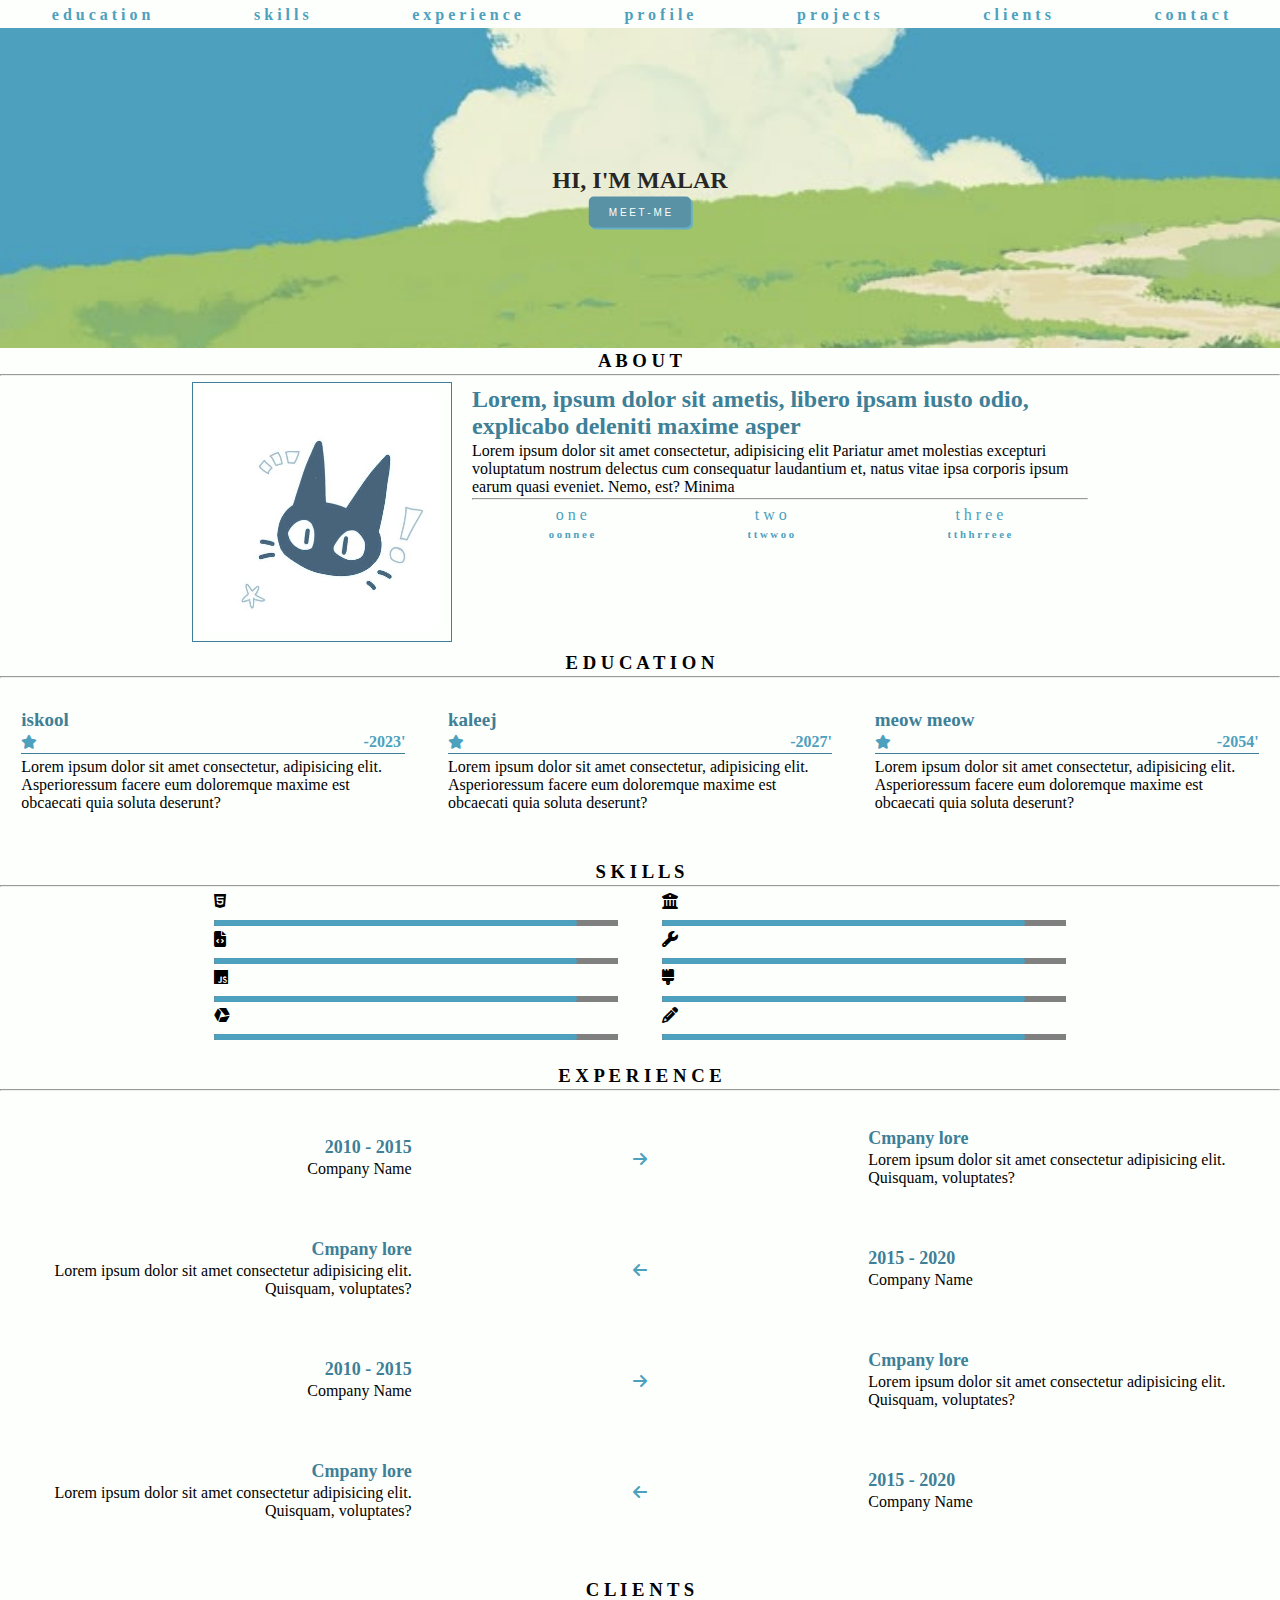
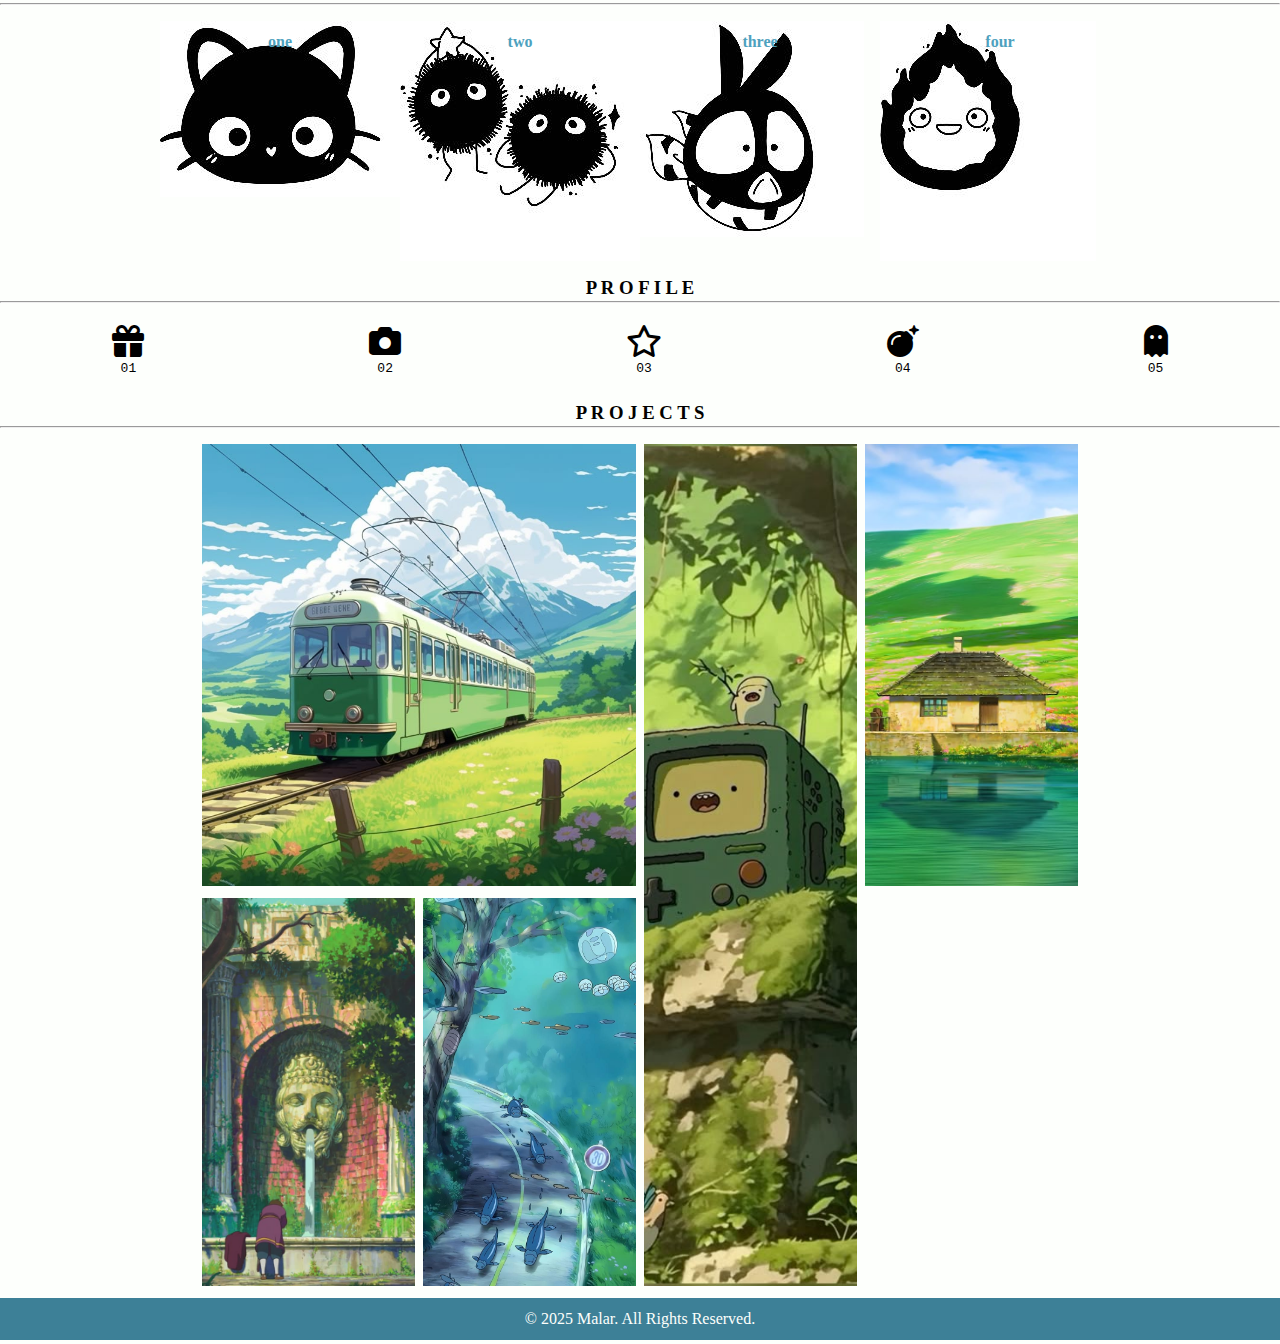
<file: index.html>
<!DOCTYPE html>
<html lang="en">
<head>
    <meta charset="UTF-8">
    <meta name="viewport" content="width=device-width, initial-scale=1.0">
    <title>Document</title>
    <link rel="stylesheet" href="style.css">
    <link rel="stylesheet" href="https://cdnjs.cloudflare.com/ajax/libs/font-awesome/6.4.0/css/all.min.css">
</head>
<body>
    
    <header>

        <nav>
            <ul class="nav-links" id="nav-links">
                <li><a href="#education">e d u c a t i o n</a></li>
                <li><a href="#skills">s k i l l s</a></li>
                <li><a href="#experience">e x p e r i e n c e</a></li>
                <li><a href="#profile">p r o f i l e</a></li>
                <li><a href="#projects">p r o j e c t s</a></li>
                <li><a href="#clients">c l i e n t s</a></li>
                <li><a href="contact.html">c o n t a c t</a></li>
            </ul>
            
            <div class="ham-menu" id="ham-menu">
    <i class="fa-solid fa-bars" style="color: #4da1be;"></i>
            </div>
        </nav>

        <div class="title">
            <h1>HI, I'M MALAR</h1>
            <button>M E E T - M E</button>
        </div>

    </header>

    <h3 class="heading">A B O U T</h3>
    <hr>
    <section class="about" id="about">

        <div class="photo">
            <img src="images/photo.png" alt="photo">
        </div>

        <div class="description">
            <h5>Lorem, ipsum dolor sit ametis, libero ipsam iusto odio, explicabo deleniti maxime asper</h5>
            <p>Lorem ipsum dolor sit amet consectetur, adipisicing elit Pariatur amet molestias excepturi voluptatum nostrum delectus cum consequatur laudantium et, natus vitae ipsa corporis ipsum earum quasi eveniet. Nemo, est? Minima</p>
            <hr>
            <div class="info">
                <div class="info-bit">
                    <p>o n e</p>
                    <h6>o o n n e e</h6>
                </div>
                <div class="info-bit">
                    <p>t w o</p>
                    <h6>t t w w o o</h6>
                </div>
                <div class="info-bit">
                    <p>t h r e e</p>
                    <h6>t t h h r r e e e</h6>
                </div>
            </div>
        </div>


    </section>

    <h3 class="heading">E D U C A T I O N</h3>
    <hr>
    <section class="education" id="education">
        <div class="edu">
            <div class="edu-t">
                <h2>iskool</h2>
                <div class="time">
                    <i class="fa-solid fa-star"></i> <h4>-2023'</h4>
                </div>                               
            </div>
            <p>Lorem ipsum dolor sit amet consectetur, adipisicing elit. Asperioressum facere eum doloremque maxime est obcaecati quia soluta deserunt?</p>
            
        </div>
        <div class="edu">
            <div class="edu-t">
                <h2>kaleej</h2>
                <div class="time">
                    <i class="fa-solid fa-star"></i> <h4>-2027'</h4>
                </div>
            </div>
            <p>Lorem ipsum dolor sit amet consectetur, adipisicing elit. Asperioressum facere eum doloremque maxime est obcaecati quia soluta deserunt?</p>
        </div>
        <div class="edu">
            <div class="edu-t">
                <h2>meow meow</h2>
                <div class="time">
                    <i class="fa-solid fa-star"></i> <h4>-2054'</h4>
                </div>
            </div>
            <p>Lorem ipsum dolor sit amet consectetur, adipisicing elit. Asperioressum facere eum doloremque maxime est obcaecati quia soluta deserunt?</p>
        </div>
    </section>
    <br>


    <h3 class="heading">S K I L L S</h3>
    <hr>
    <section class="skills" id="skills">
        <div>
            <!-- <label> s k i l l 01 <i class="fa-brands fa-html5"></i> </label> -->
            <i class="fa-brands fa-html5"></i><progress value="90" max="100"></progress>
    
            <i class="fa-solid fa-file-code"></i><progress value="90" max="100"></progress>
    
            <i class="fa-brands fa-js"></i><progress value="90" max="100"></progress>
    
            <i class="fa-brands fa-instalod"></i><progress value="90" max="100"></progress>
        </div>
    
        <div>
            <i class="fa-solid fa-building-columns"></i><progress value="90" max="100"></progress>
    
            <i class="fa-solid fa-wrench"></i><progress value="90" max="100"></progress>
    
            <i class="fa-solid fa-brush"></i><progress value="90" max="100"></progress>
    
            <i class="fa-solid fa-pencil"></i><progress value="90" max="100"></progress>
        </div>
    </section>
    
    <br>


    <h3 class="heading">E X P E R I E N C E</h3>
    <hr>
    <table class="experience" id="experience">
        <tr>
            <td class="t-left">
                <h2>2010 - 2015</h2>
                <p>Company Name</p>
            </td>
            <td class="t-mid"><i class="fa-solid fa-arrow-right"></i></td>
            <td class="t-right">
                <h2>Cmpany lore</h2>
                <p>Lorem ipsum dolor sit amet consectetur adipisicing elit. Quisquam, voluptates?</p>
            </td>
        </tr>
        <tr>
            <td class="t-left">
                <h2>Cmpany lore</h2>
                <p>Lorem ipsum dolor sit amet consectetur adipisicing elit. Quisquam, voluptates?</p>
            </td>
            <td class="t-mid"><i class="fa-solid fa-arrow-left"></i></td>
            <td class="t-right">
                <h2>2015 - 2020</h2>
                <p>Company Name</p>
            </td>
        </tr>
        <tr>
            <td class="t-left">
                <h2>2010 - 2015</h2>
                <p>Company Name</p>
            </td>
            <td class="t-mid"><i class="fa-solid fa-arrow-right"></i></td>
            <td class="t-right">
                <h2>Cmpany lore</h2>
                <p>Lorem ipsum dolor sit amet consectetur adipisicing elit. Quisquam, voluptates?</p>
            </td>
        </tr>
        <tr>
            <td class="t-left">
                <h2>Cmpany lore</h2>
                <p>Lorem ipsum dolor sit amet consectetur adipisicing elit. Quisquam, voluptates?</p>
            </td>
            <td class="t-mid"><i class="fa-solid fa-arrow-left"></i></td>
            <td class="t-right">
                <h2>2015 - 2020</h2>
                <p>Company Name</p>
            </td>
        </tr>
    </table>
    <br>

    <h3 class="heading">C L I E N T S</h3>
    <hr>
    <div class="clients">
        <div class="cl-row">
            
                <div class="client cl-4"> <p>one</p> </div>
                <div class="client cl-2"> <p>two</p> </div>
            
                <div class="client cl-5"> <p>three</p> </div>
                <div class="client cl-3"> <p>four</p> </div> 
            
        </div>
    </div>

    <h3 class="heading">P R O F I L E</h3>
    <hr>
    <section class="profile" id="profile">
        <div class="pr">
            <i class="fa-solid fa-gift"></i>
            <p>01</p>
        </div>
        <div class="pr">
            <i class="fa-solid fa-camera"></i>
            <p>02</p>
        </div>
        <div class="pr">
            <i class="fa-regular fa-star"></i>
            <p>03</p>
        </div>
        <div class="pr">
            <i class="fa-solid fa-bomb"></i>
            <p>04</p>
        </div>
        <div class="pr">
            <i class="fa-solid fa-ghost"></i>
            <p>05</p>
        </div>
    </section>
    <br>


    <h3 class="heading">P R O J E C T S</h3>
    <hr>

    <div class="projects">
        <div class="proj"> <img src="images/proj1.png" alt=""> </div>
        <div class="proj"> <img src="images/proj2.png" alt=""> </div>
        <div class="proj"> <img src="images/proj3.png" alt=""> </div>
        <div class="proj"> <img src="images/proj4.png" alt=""> </div>
        <div class="proj"> <img src="images/proj5.png" alt=""> </div>
        <!-- <div class="proj"> <img src="images/proj6.png" alt=""> </div> -->
    </div>

      <script src="main.js"></script>
</body>
<footer>
    <p>&copy; 2025 Malar. All Rights Reserved.</p>
</footer>
</html>
</file>
<file: style.css>
:root {
    --black: #020100;
    --white: #fdfffc;
    --blue: #4da1be;
    --dark-blue: #3d8097;
}
* {
    margin: 2px auto;
    box-sizing: border-box;
}

body {
    background-color: var(--white);
}

header nav ul.nav-links {
    display: flex;
    flex-direction: row;
    justify-content: space-evenly;
    align-items: center;
    list-style-type: none;
    margin: 0;
    padding: 0;
}
header nav ul li a {
    text-decoration: none;
    font-weight: 600;
    color: var(--blue);
    transition: color 0.3s ease;
}
header nav ul li a:hover {
    color: var(--dark-blue);
}
.ham-menu {
    display: none;
    cursor: pointer;
    background-color: var(--white);
    padding: 5px;
}


.title {
    background-image: url(./images/banner.jpeg);  /* DPI 72 */
    opacity: 0.85;
    background-position: center;
    background-size: cover;
    background-repeat: no-repeat;
    width: 100%;
    height: 20rem;
    max-height: 330px;
    position: relative; 
}
.title h1{
    position: absolute; 
    top: 47%; 
    transform: translateY(-50%);
    width: 100%;
    text-align: center;
    color: var(--black); 
    font-size: 24px;
    font-weight: bolder;
}
.title button {
    position: absolute;
    top: 57%; 
    left: 50%;
    transform: translate(-50%, -50%);
    background-color: var(--dark-blue);
    color: var(--white);
    border: none;
    padding: 10px 20px;
    font-size: 10px;
    cursor: pointer;
    box-shadow: 2px 2px var(--blue);
    border-radius: 5px;
}
.title button:hover {
    background-color: #2b5968;
}

.heading {
    text-align: center;
    color: var(--black);
}

.about {
    width: 70%;
    display: flex;
    flex-direction: row;
    justify-content: space-around;
    gap: 20px;
    align-items: center;
    margin: 0 auto;
    text-align: left;
}
.about img {
    height: 260px;
    padding: 10px;
    margin-left: 0;
    border: 1px solid var(--dark-blue);
}
.description {
    width: 70%;
    min-height: 260px;
    text-align: left;
    align-self: center;
    padding-right: 0;
    align-items: center;
}
.description h5 {
    color: var(--dark-blue);
    font-size: 24px;
    font-weight: bolder;
}
.info {
    display: flex;
    flex-direction: row;
}
.info-bit {
    display: flex;
    flex-direction: column;
    justify-content: space-evenly;
    color: var(--blue);
}

.education {
    display: flex;
    flex-direction: row;
    justify-content: space-evenly;
    margin: 25px 0;
}
.edu {
    display: flex;
    flex-direction: column;
    justify-content: space-evenly;
    flex-basis: 30%;
    text-align: left;
} 
.edu-t {
    text-align: left;
    margin-left: 0;
    border-bottom: 0.4px solid var(--dark-blue);
    width: 100%;
}
.edu h2 {
    color: var(--dark-blue);
    font-size: 19px;
}
.time h4 {
    display: inline;
    margin: 0;
    color: var(--blue);
}
.time i {
    font-size: 14px;
    color: var(--blue);
    float: left;
}
.time {
    width: 100%;
    text-align: right; 
}
.skills {
    width: 70%;
    margin: 0 auto;
    display: flex;
    justify-content: space-between;
}
.sk {
    display: flex;
    justify-content: center;
    align-items: center;
    padding: 10px;
    gap: 5px;
}
.sk p {
    font-size: 0.6rem;
    font-weight: 850;
}
.skills div {
    width: 45%; 
}
progress {
    width: 100%;
    height: 6.3px;
    appearance: none;
    border-radius: 5px;
    align-items: left;
}
progress::-webkit-progress-value {
    background-color: var(--blue);
    border-radius: 5px;
}

.experience {
    width: 100%;
    border-collapse: separate;
    /* 20% */
    border-spacing: 0 20px; 
}
.experience td {
    width: 20%;
    padding: 15px; 
}
.experience h2 {
    margin-top: 0;
    color: var(--dark-blue);
    font-size: 18px;
    font-weight: 900;
}
.experience p {
    color: var(--black);
    font-size: 16px;
    font-weight: 400;
}
.t-left {
    text-align: right;
    margin-right: 50px;
    width: 45%;
}
.t-right {
    text-align: left;
    margin-left: 50px;
    width: 45%;
}
.t-mid {
    width: 5px;
    text-align: center;
    padding: 0%;
    white-space: nowrap;
    color: var(--blue);
}

.clients {
    display: flex;
    flex-wrap: wrap;
    justify-content: center;
    margin: auto;
}
.client {
    width: 240px;
    height: 240px;
    background-image: url(./images/clients.jpg);
    background-repeat: no-repeat;
    padding: 10px;
}
.client p {
    text-align: center;
    color: var(--blue);
    font-weight: 900;
}
.cl-row {
    display: flex;
    flex-direction: row;
    flex-wrap: wrap;
    padding: 10px 10px;
}
.cl {
    width: 224px;
	height: 192px;
}
/* site: sprite cow */
.cl-2 {
    background-position: -8px 0;
}
.cl-3 {
    background-position: -520px 0;
}
.cl-4 {
    background-position: -16px -560px;
}
.cl-5 {
    background-position: -512px -520px;
}

.profile {
    display: flex;
    flex-direction: row;
    justify-content: space-evenly;
    align-items: center;
    padding-top: 16px;
}
.profile p {
    text-align: center;
}
.profile i {
    font-size: xx-large;
}
.pr {
    display: flex;
    flex-direction: column;
    justify-content: center;
    font-family: monospace;
    font-size: medium;
}

.projects {
    display: grid;
    grid-template-columns: repeat(4, 1fr);
    grid-auto-rows: minmax(150px, auto); 
    gap: 8px;
    margin: auto; 
    padding: 10px;
    width: 70%;
}
.proj img {
    width: 100%;
    height: 100%;
    object-fit: cover; 
}
/* do not add strt-end if span is used */
.proj:nth-child(1) { 
    grid-column: span 2;
    grid-row: span 2;
    /* background-color: #FF5733;  */
}
.proj:nth-child(2) { 
    grid-column-start: 3;
    grid-column-end: 4;
    grid-row: span 4;
    /* background-color: #33FF57;  */
}

.proj:nth-child(4) { 
    grid-column-start: 1;
    grid-row: span 2;
    /* background-color: #FF33A1; */
}
.proj:nth-child(5) { 
    grid-column-start: 2;
    grid-row: span 2;
    /* background-color: yellow; */
}

.proj:nth-child(3) { 
    grid-column-start: ;
    grid-row-start: 1;
    grid-row: span 2;
    /* background-color: #2b5968; */
}

.proj:nth-child(6) { 
    grid-column-start: 4;
    grid-row-start: 3;
    grid-row: span 2;
}

@media (max-width: 900px) {
    .projects {
        display: flex;
        flex-direction: column;
    }
}

/* responsive //////////*/
@media (max-width: 830px) {

    /* menu */
    header nav ul.nav-links {
        display: none;

        flex-direction: column;
        align-items: flex-end; 
        width: 100%;
        position: absolute;
        background-color: var(--main-cream);
        opacity: 0.75;
        z-index: 1;
    }
    header nav ul.nav-links.active {
        display: flex;
    }

    .ham-menu {
        display: block;
        text-align: right;
    }

    /* about */
    .about {
        flex-direction: column;
        align-items: center;
    }
    .about img {
        height: 100%;
        width: 100%;
        max-width: 260px;
    }
    .description {
        text-align: center;
        min-height: none;
    }

    /* education */
    .education {
        flex-direction: column;
        padding: 0 15px;
    }

    /* skills */
    .skills {
        flex-direction: column;
        align-items: center;
        justify-content: center;
    }
    .skills div {
        width: 80%;
        max-width: 360px;
    }

}

.contact {
    display: flex;
    flex-direction: row;
    justify-content: space-around;
    width: 30%;
    padding: 10px;
}
.contact i {
    color: var(--blue);
    font-size: 1.1em;
}

footer {
    background-color: var(--dark-blue);
    color: var(--white);
    padding: 10px;
    text-align: center;
}
</file>
